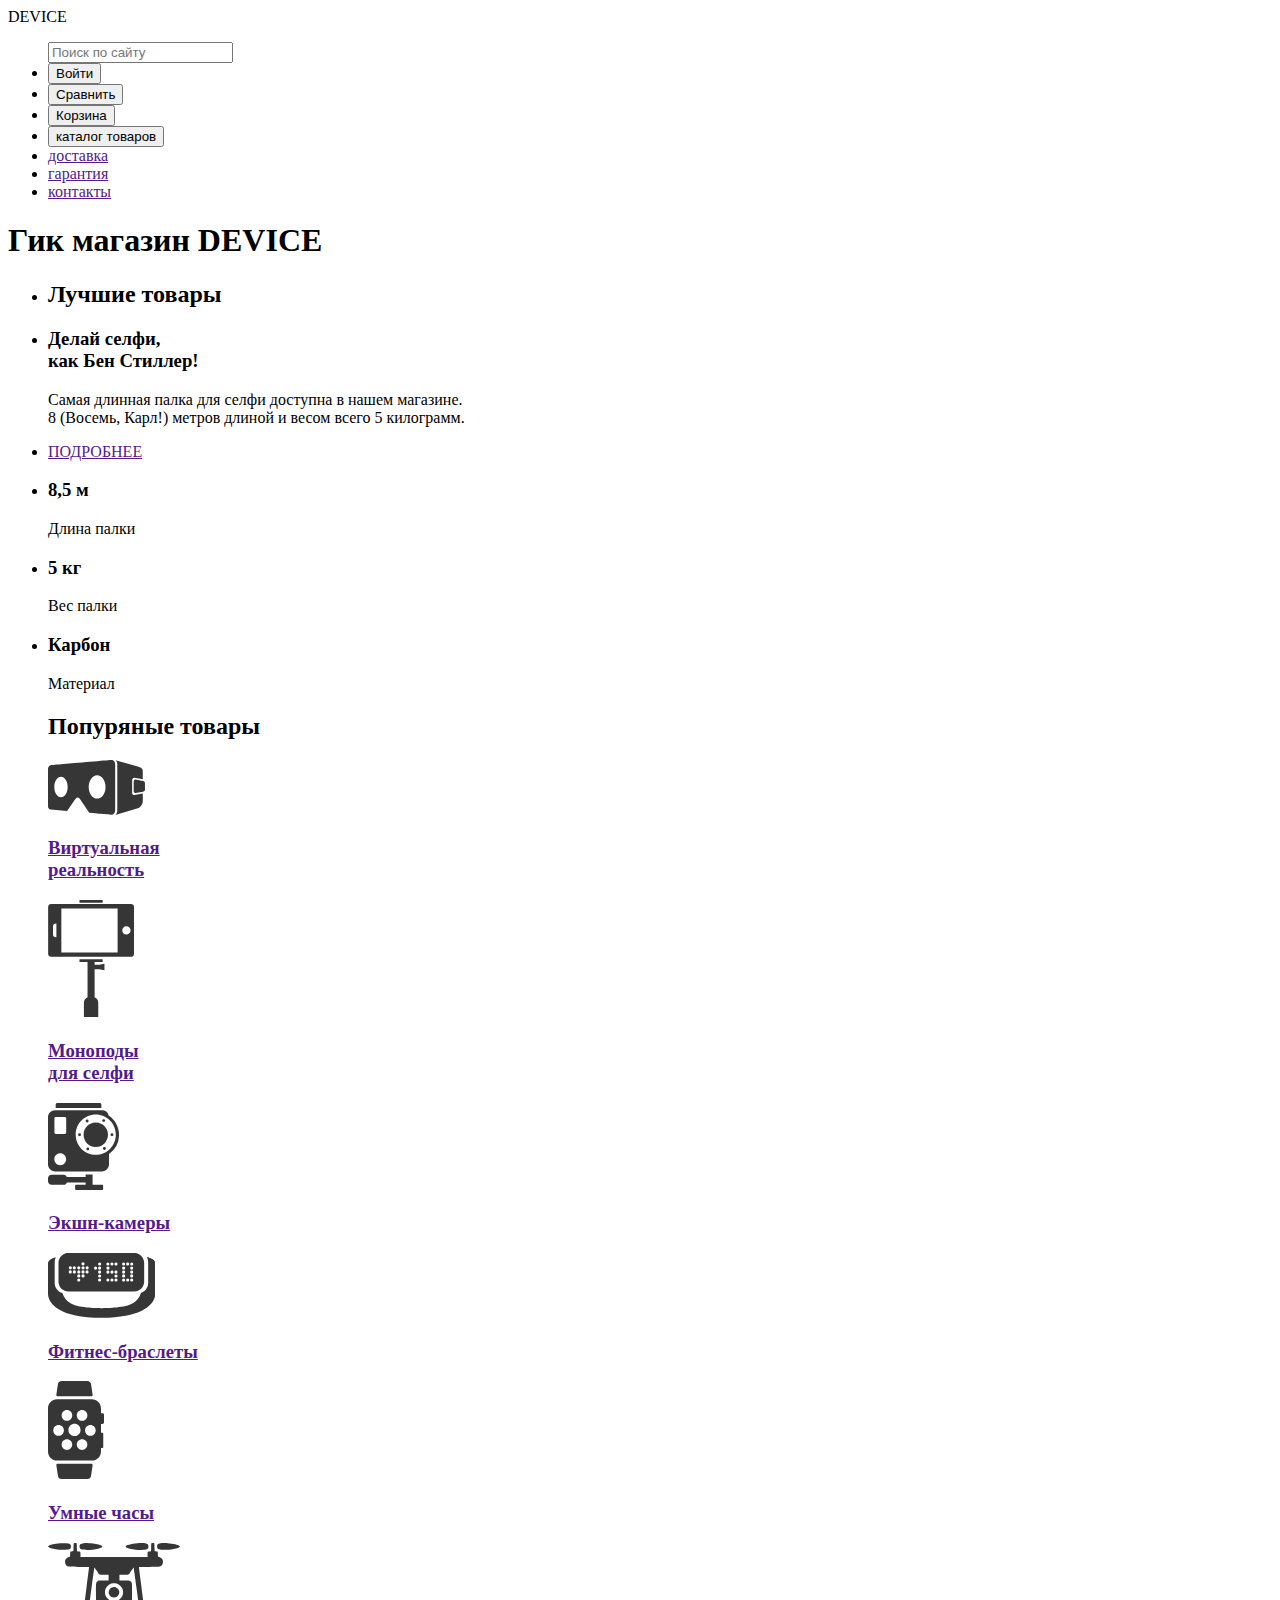
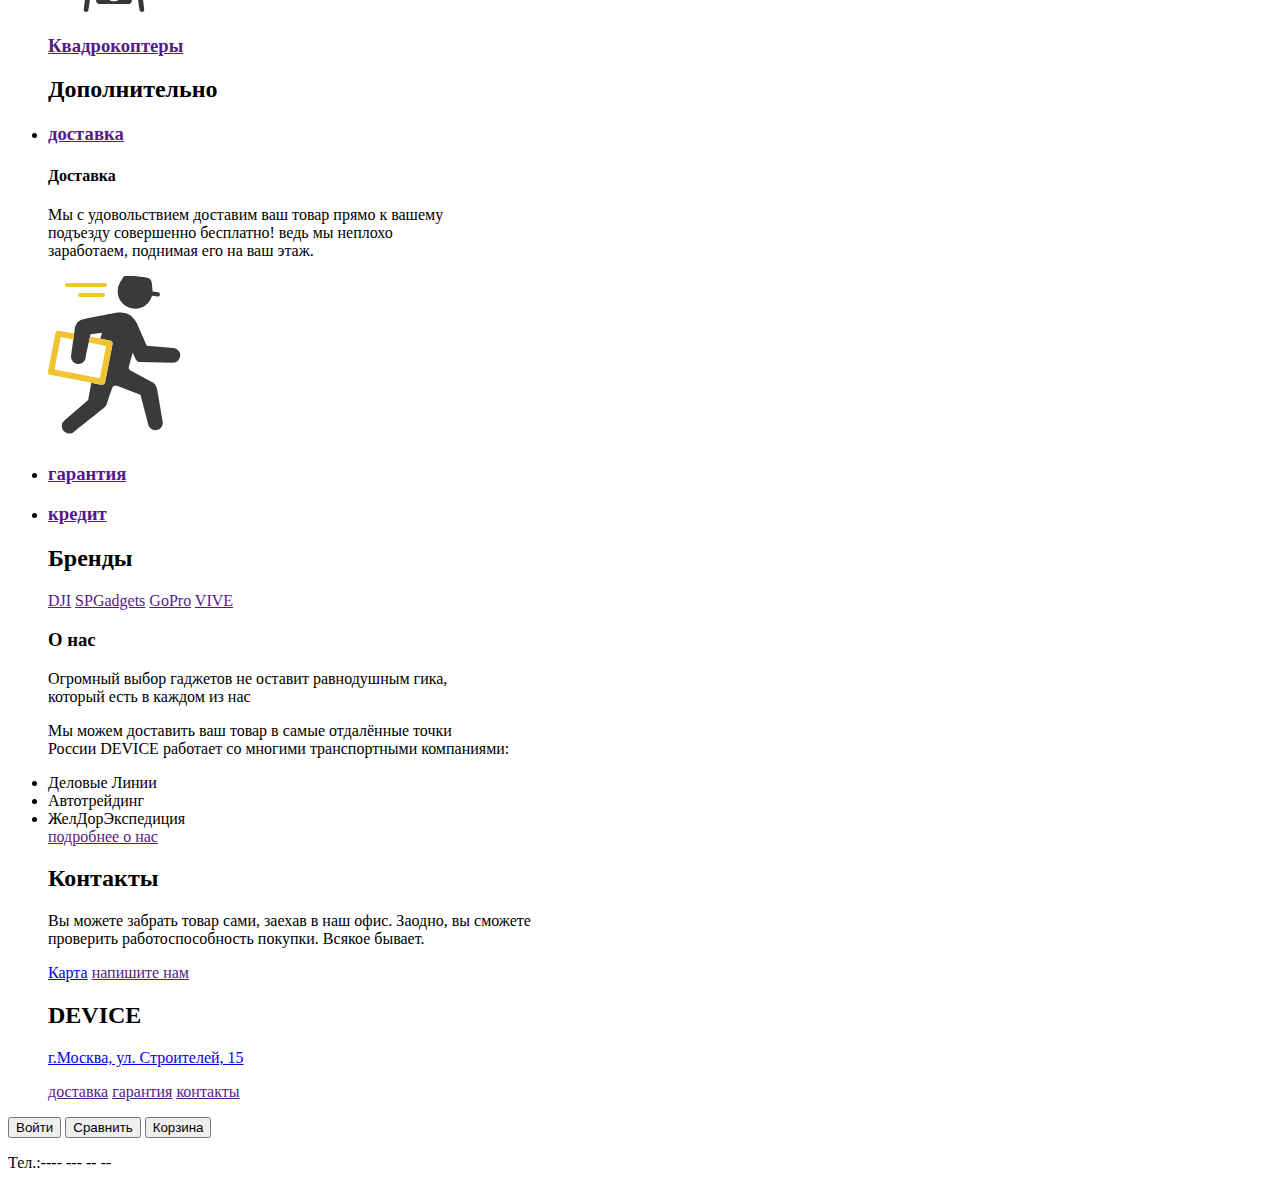
<file: device/index.html>
<!DOCTYPE html>
<html lang="ru">
    <head>
        <meta charset="utf-8"
        <title>DEVICE</title>
    </head>
    <Body>
        <header>
            <nav>
                <ul>
                <div class="search-box">
                        <input type="text" name="" class="search-txt" placeholder="Поиск по сайту"/>
                        <a class="search-btn" href="#">
                            <i class="fa fa-search" aria-hidden="true"></i>
                        </a>
                    </div>
                    <li><button>Войти</button></li>
                    <li><button>Сравнить</button></li>
                    <li><button>Корзина</button></li>
                    <li><button>каталог товаров</button></li>
                    <li><a href="">доставка</a></li>
                    <li><a href="">гарантия</a></li>
                    <li><a href="">контакты</a></li>
                </ul>
            </nav>
        </header>
        <main>

            <h1>Гик магазин DEVICE</h1>

            <section>
                <ul>
                    <a href=""></a>
                    <li>
                        <h2>Лучшие товары</h2>
                    </li>
                    <li>
                        <h3>Делай селфи,<br>
                            как Бен Стиллер!
                        </h3>
                        <p>Самая длинная палка для селфи доступна в нашем магазине.<br>
                            8 (Восемь, Карл!) метров длиной и весом всего 5 килограмм.</p>
                    </li>
                    <li>
                        <a href="">ПОДРОБНЕЕ</a>
                    </li>
                    <li>
                        <h3>8,5 м</h3>
                        <p>Длина палки</p>
                    </li>
                    <li>
                        <h3>5 кг</h3>
                        <p>Вес палки</p>
                    </li>
                    <li>
                        <h3>Карбон</h3>
                        <p>Материал</p>
                    </li>
                </ul>
            </section>

            <section>
                <ul>
                    <h2>Попуряные товары</h2>
                    <a href="">
                        <img src="svg/popular-1.svg" alt="Виртуальная реальность">
                        <h3>Виртуальная<br>
                             реальность</h3>
                    </a>
                    <a href="">
                        <img src="svg/popular-2.svg" alt="Моноподы для селфи">
                        <h3>Моноподы<br>
                            для селфи</h3>
                    </a>
                    <a href="">
                        <img src="svg/popular-3.svg" alt="Экшн-камеры">
                        <h3>Экшн-камеры</h3>
                    </a>
                    <a href="">
                        <img src="svg/popular-4.svg" alt="Фитнес-браслеты">
                        <h3>Фитнес-браслеты</h3>
                    </a>
                    <a href="">
                        <img src="svg/popular-5.svg" alt="Умные часы">
                        <h3>Умные часы</h3>
                    </a>
                    <a href="">
                        <img src="svg/poppular-6.svg" alt="Квадрокоптеры">
                        <h3>Квадрокоптеры</h3>
                    </a>
                </ul>
            </section>

            <section>
                <ul>
                    <h2>Дополнительно</h2>
                    <li>
                        <a href="">
                            <h3>доставка</h3>
                        </a>
                        <h4>Доставка</h4>
                        <p>Мы с удовольствием доставим ваш товар прямо к вашему <br>
                        подъезду совершенно бесплатно! ведь мы неплохо <br>
                        заработаем, поднимая его на ваш этаж.</p>
                        <img src="/device/svg/delivery.svg" alt="">
                    </li>
                   <li>
                       <a href="">
                           <h3>гарантия</h3>
                       </a>
                   </li>
                   <li>
                       <a href="">
                           <h3>кредит</h3>
                       </a>
                   </li>
                </ul>
            </section>

            <section>
                <ul>
                    <h2>Бренды</h2>
                    <a href="">DJI</a>
                    <a href="">SPGadgets</a>
                    <a href="">GoPro</a>
                    <a href="">VIVE</a>
                </ul>
            </section>

            <section>
                <ul>
                    <h3>О нас</h3>
                    <p>Огромный выбор гаджетов не оставит равнодушным гика, <br>
                    который есть в каждом из нас</p>
                    <p>Мы можем доставить ваш товар в самые отдалённые точки <br>
                    России DEVICE работает со многими транспортными компаниями:</p>
                    <li>
                        Деловые Линии
                    </li>
                    <li>
                        Автотрейдинг
                    </li>
                    <li>
                        ЖелДорЭкспедиция
                    </li>
                    <a href="">подробнее о нас</a>
                </ul>
            </section>

            <section>
                <ul>
                    <h2>Контакты</h2>
                    <p>Вы можете забрать товар сами, заехав в наш офис. Заодно, вы сможете<br>
                    проверить работоспособность покупки. Всякое бывает.</p>
                    <a href="https://yandex.ru/maps/213/moscow/house/ulitsa_stroiteley_15/Z04YcwVpT0ADQFtvfXp5d3VrYQ==/?ll=37.529655%2C55.686985&z=16">Карта</a>
                    <a href="">напишите нам</a>
                </ul>
            </section>
        </main>
        <footer>

            <section>
                <ul>
                    <h2>DEVICE</h2>
                    <a href="https://yandex.ru/maps/213/moscow/house/ulitsa_stroiteley_15/Z04YcwVpT0ADQFtvfXp5d3VrYQ==/?ll=37.529655%2C55.686985&z=16">г.Москва, ул. Строителей, 15</a>
                </ul>
            </section>
            
            <section>
                <ul>
                    <a href="">доставка</a>
                    <a href="">гарантия</a>
                    <a href="">контакты</a>
                </ul>
            </section>

            <section>
                <button>Войти</button>
                <Button>Сравнить</Button>
                <Button>Корзина</Button>
                <p>Тел.:---- --- -- --</p>
            </section>

        </footer>
    </Body>
</html>
</file>
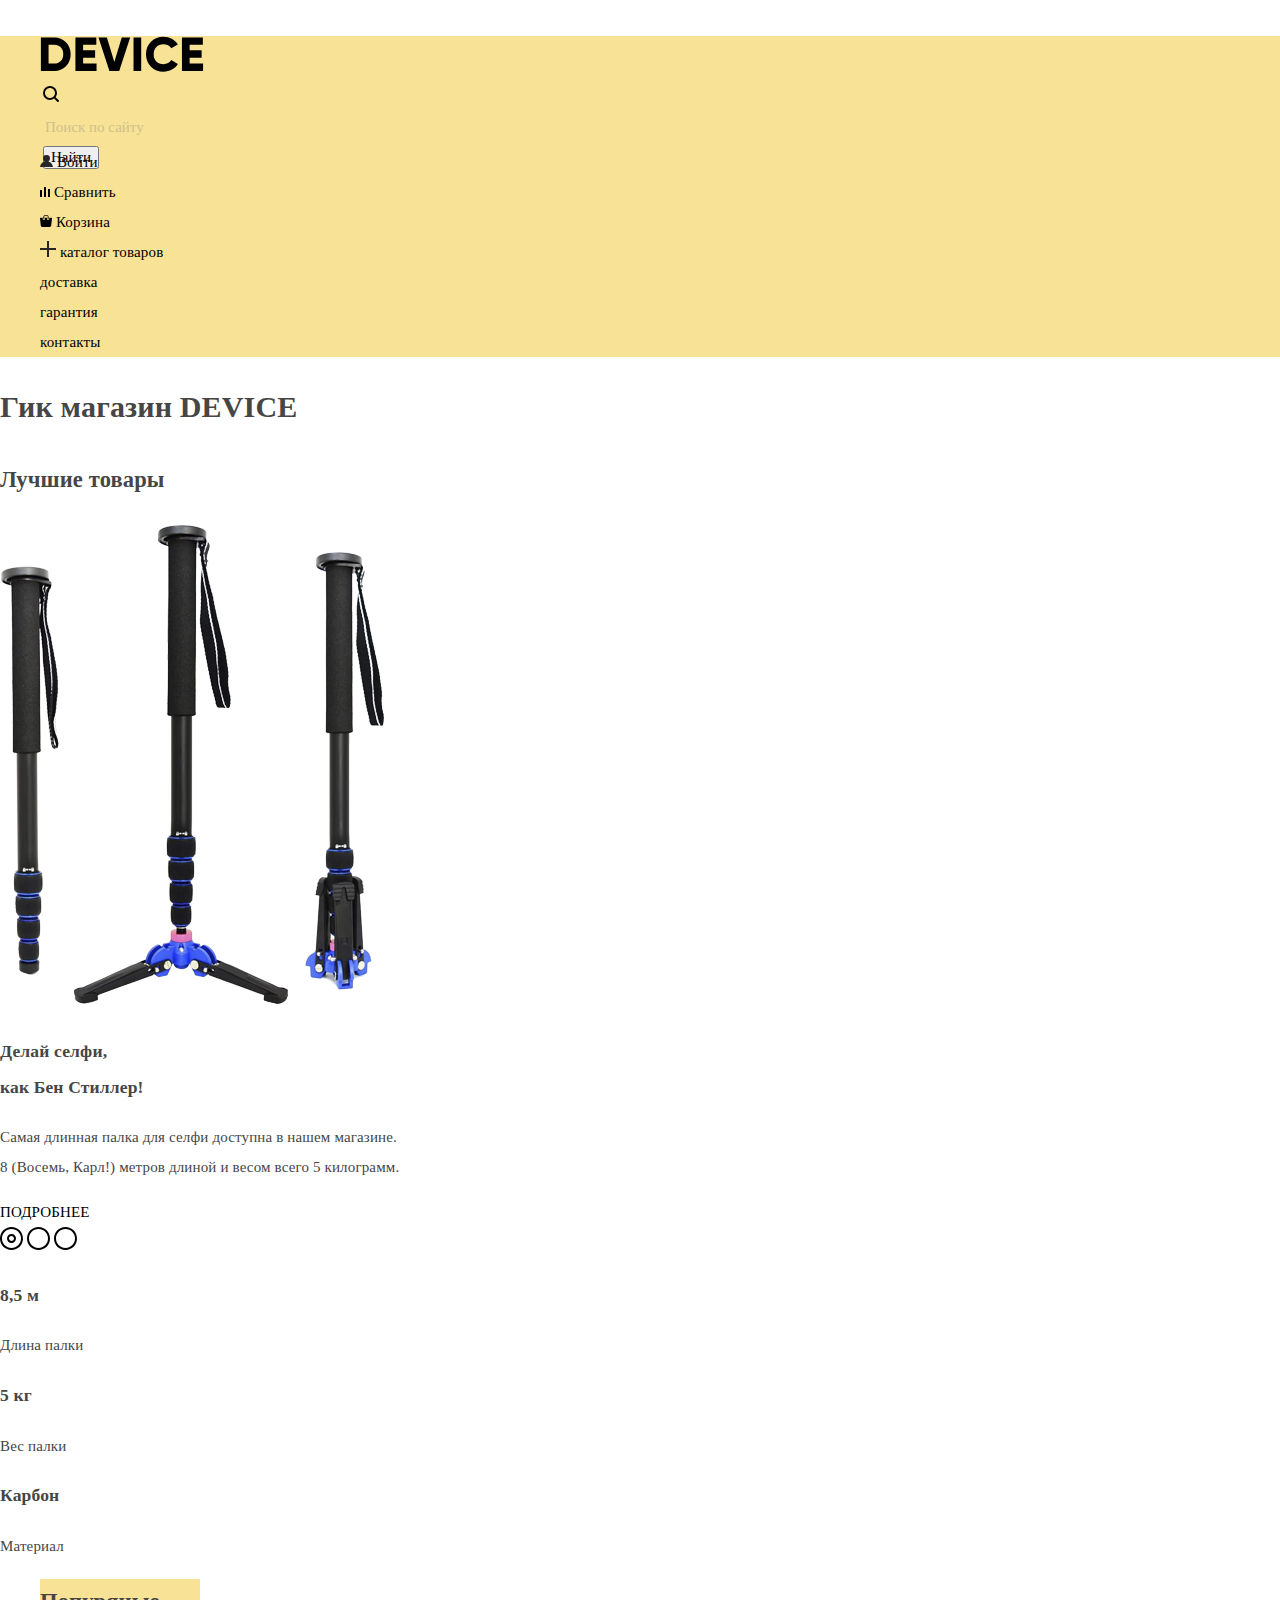
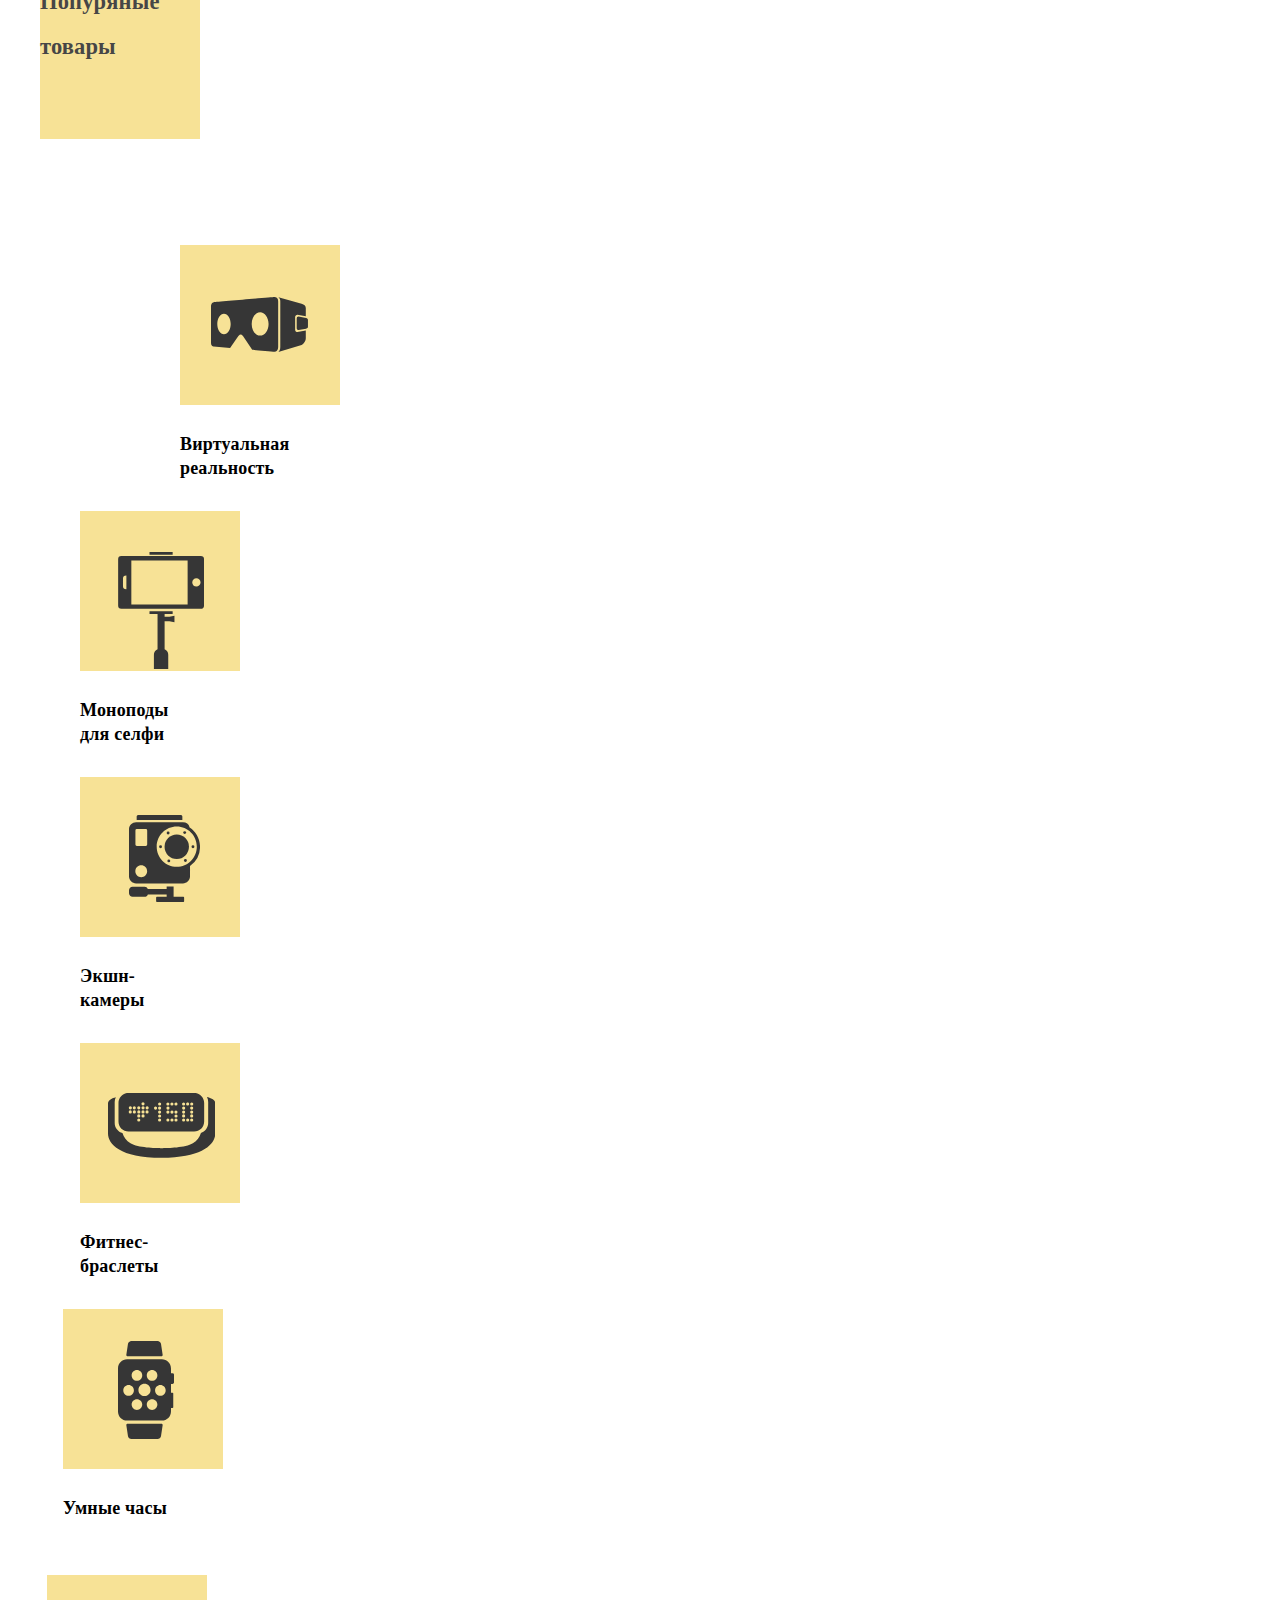
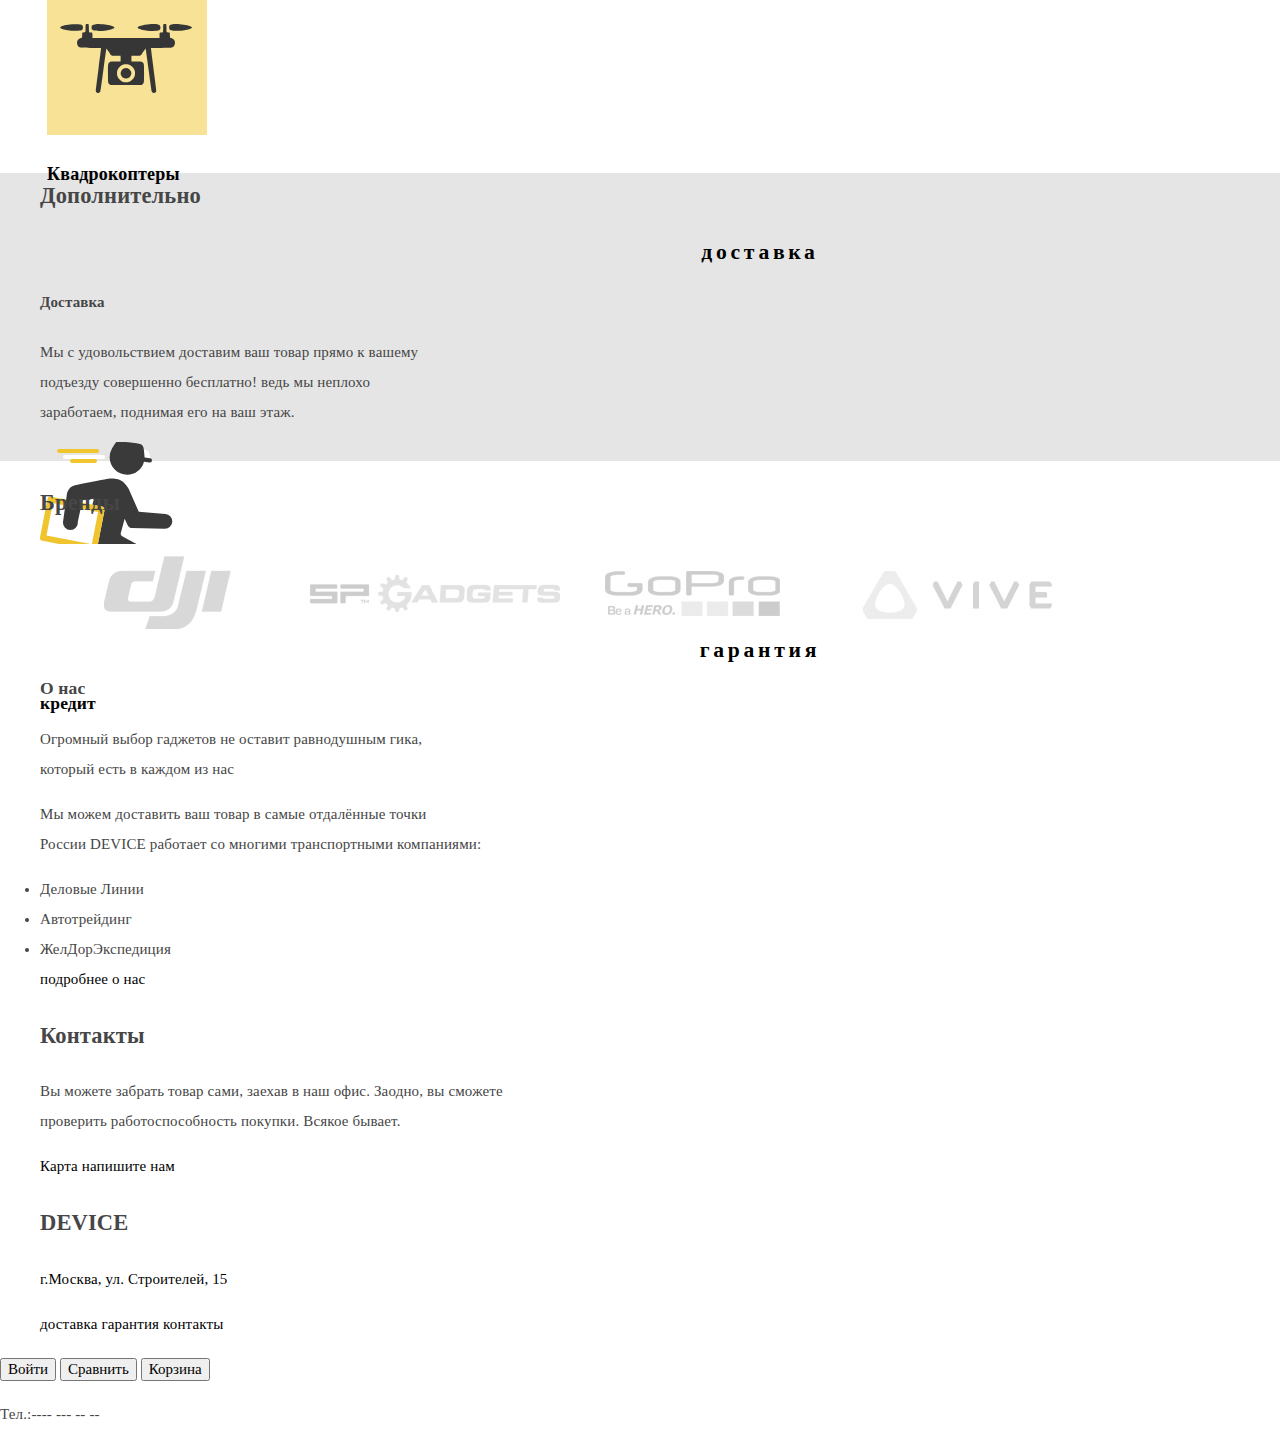
<file: device/device-index.html>
<!DOCTYPE html>
<html lang="ru">
    <head>
        <meta charset="utf-8">
        <link rel="stylesheet" href="fonts/web/opensans.woff2">
        <link rel="stylesheet" href="fonts/web/gilroyextrabold.woff2">
        <link rel="stylesheet" href="normalize.css">
        <link rel="stylesheet" href="device-index-css.css">
    </head>
    <Body>
        <header-main>
            <nav>
                <ul class="user-nav">
                    <li class="logo">
                        <a href="device-index.html">
                            <img src="svg/logo.svg" alt="">
                        </a>
                    </link>

                    <li class="search">
                        <form action="">
                            <img src="svg/search.svg">
                            <input class="search-box" type="text" name="" placeholder="Поиск по сайту"/>
                            <a class="search-btn" href="#"></a>
                                <button>Найти</button>
                                <i class="fa fa-search" aria-hidden="true"></i>
                            </a>
                        </form>
                    </li>

                    <li class="">
                        <img src="/device/svg/user.svg" alt="">
                        <a href="login.html" class="login">
                            Войти
                        </a>
                    </li>
                        
                    <li>
                        <img src="svg/compare.svg" class="compare">
                        <a href="#" class="compare">
                            Сравнить
                        </a>
                    </li>
                    
                    <li>
                        <img src="svg/cart.svg" class="cart">
                        <a href="#" class="cart">
                             Корзина
                        </a>
                    </li>

                    <li>
                        <img src="svg/plus.svg"  class="Shape">
                        <a href="#" class="Shape">
                            каталог товаров
                        </a>
                    </li>

                    <li>
                        <a href="#" class="delivery">
                            доставка
                        </a>
                    </li>

                    <li>
                        <a href="#" class="warranty">
                             гарантия
                        </a>
                    </li>

                    <li>
                        <a href="#" class="contacts">
                            контакты
                        </a>
                    </li>

                </ul>
                <div class="nav-back"></div>
            </nav>
        </header-main>

        <main>

            <h1>Гик магазин DEVICE</h1>
                <section class="slider-1">

                        <h2>Лучшие товары</h2>

                        <img src="png/slider-1.png.png" alt="" class="slider-1">

                        <div>
                            <h3>Делай селфи,<br>
                                как Бен Стиллер!
                            </h3>
                            <p>Самая длинная палка для селфи доступна в нашем магазине.<br>
                                8 (Восемь, Карл!) метров длиной и весом всего 5 килограмм.</p>
                        </div>
                        <div><a href="#">ПОДРОБНЕЕ</a></div>
                        <div>
                            <span class="slider-button"><img src="svg/slider-button.svg" alt=""></span>
                            <span class="slider-button-empty1"><img src="svg/slider-button-empty.svg" alt=""></span>
                            <span class="slider-button-empty2"><img src="svg/slider-button-empty.svg" alt=""></span>
                        </div>

                        <div  class="side-1text1">
                            <h3>8,5 м</h3>
                            <p>Длина палки</p>
                        </div>
                        <div class="side-1text2">
                            <h3>5 кг</h3>
                            <p>Вес палки</p>
                        </div>
                        <div class="side-1text3">
                            <h3>Карбон</h3>
                            <p>Материал</p>
                        </div>
                </section>

                <section>
                    <ul class="popular">
                        <li><h2 class="hide">Попуряные товары</h2></li>
                        <li class="yellow-cube">
                            <a href="">
                                <img src="svg/popular-1.svg" alt="Виртуальная реальность">
                                <h3>Виртуальная реальность</h3>
                            </a>
                        </li>
                        <li class="popular-2">
                            <a href="">
                                <img src="svg/popular-2.svg" alt="Моноподы для селфи">
                                <h3>Моноподы<br>
                                    для селфи</h3>
                            </a>
                        </li>
                        <li class="popular-3">
                            <a href="">
                                <img src="svg/popular-3.svg" alt="Экшн-камеры">
                                <h3>Экшн-камеры</h3>
                            </a>
                        </li>
                        <li class="popular-4">
                            <a href="">
                                <img src="svg/popular-4.svg" alt="Фитнес-браслеты">
                                <h3>Фитнес-браслеты</h3>
                            </a>
                        </li>
                        <li class="popular-5">
                            <a href="">
                                <img src="svg/popular-5.svg" alt="Умные часы">
                                <h3>Умные часы</h3>
                            </a>
                        </li>
                        <li class="popular-6">
                            <a href="">
                                <img src="svg/poppular-6.svg" alt="Квадрокоптеры">
                                <h3>Квадрокоптеры</h3>
                            </a>
                        </li>
                    </ul>
                </section>

            <section>
                <ul class="additionally">
                    <h2>Дополнительно</h2>

                    <li class="delivery">
                        <a href="">
                            <h3>доставка</h3>
                        </a>
                        <h4>Доставка</h4>
                        <p>Мы с удовольствием доставим ваш товар прямо к вашему <br>
                        подъезду совершенно бесплатно! ведь мы неплохо <br>
                        заработаем, поднимая его на ваш этаж.</p>
                        <img src="/device/svg/delivery.svg" alt="">
                    </li>
                   <li class="warranty">
                       <a href="">
                           <h3>гарантия</h3>
                       </a>
                   </li>
                   <li class="credit">
                       <a href="">
                           <h3>кредит</h3>
                       </a>
                   </li>
                </ul>
            </section>

            <section>
                <ul class="brands">
                    <h2>Бренды</h2>
                    <a href=""><img src="png/logo-1.jpg" alt=""></a>
                    <a href=""><img src="png/logo-2.jpg" alt=""></a>
                    <a href=""><img src="png/logo-3.jpg" alt=""></a>
                    <a href=""><img src="png/logo-4.jpg" alt=""></a>
                </ul>
            </section>

            <section class="about-us">
                <ul>
                    <h3>О нас</h3>
                    <p>Огромный выбор гаджетов не оставит равнодушным гика, <br>
                    который есть в каждом из нас</p>
                    <p>Мы можем доставить ваш товар в самые отдалённые точки <br>
                    России DEVICE работает со многими транспортными компаниями:</p>
                    <li>
                        Деловые Линии
                    </li>
                    <li>
                        Автотрейдинг
                    </li>
                    <li>
                        ЖелДорЭкспедиция
                    </li>
                    <a href="">подробнее о нас</a>
                </ul>
            </section>

            <section class="contacts">
                <ul>
                    <h2>Контакты</h2>
                    <p>Вы можете забрать товар сами, заехав в наш офис. Заодно, вы сможете<br>
                    проверить работоспособность покупки. Всякое бывает.</p>
                    <a href="https://yandex.ru/maps/213/moscow/house/ulitsa_stroiteley_15/Z04YcwVpT0ADQFtvfXp5d3VrYQ==/?ll=37.529655%2C55.686985&z=16">Карта</a>
                    <a href="">напишите нам</a>
                </ul>
            </section>
        </main>
        <footer class="">

            <section>
                <ul>
                    <h2>DEVICE</h2>
                    <a href="https://yandex.ru/maps/213/moscow/house/ulitsa_stroiteley_15/Z04YcwVpT0ADQFtvfXp5d3VrYQ==/?ll=37.529655%2C55.686985&z=16">г.Москва, ул. Строителей, 15</a>
                </ul>
            </section>
            
            <section>
                <ul>
                    <a href="">доставка</a>
                    <a href="">гарантия</a>
                    <a href="">контакты</a>
                </ul>
            </section>

            <section>
                <button>Войти</button>
                <Button>Сравнить</Button>
                <Button>Корзина</Button>
                <p>Тел.:---- --- -- --</p>
            </section>

        </footer>
    </Body>
</html>
</file>
<file: device/device-index-css.css>
body {
    font-family: OpenSans;
    font-size: 15px;
    font-weight: 300;
    font-stretch: normal;
    font-style: normal;
    line-height: 2;
    letter-spacing: 0.15px;
    text-align: left;
    color: #464646;

    width: 1440px;
    height: 2795px;
    padding: 21px 0 0;
    background-color: white;
}

a {
    text-decoration: none;
    color: black;
}

a:hover{
    color: rgba(0, 0, 0, 0.6);
}

a:focus {
    color: rgba(0, 0, 0, 0.3);
}

.user-nav {

    list-style: none;
    background-color: rgba(240, 197, 46, 0.5);
}

.search {
    width: 16px;
    height: 16px;
    margin: 0 20px 49px 3px;
}

.search-box {
    opacity: 0.3;
    color: rgba(0, 0, 0, 0.3);
    border-style: none;
    background-color: transparent;
}

.search-box:hover {
    opacity: 0.6;
    color: rgba(0, 0, 0, 0.6);
}

.search-box:focus {
    width: 441px;
    z-index: 1;
    opacity: 1.0;
    border-style: hidden;
    border-bottom: 2px solid black;
}

.search button:focus {
    text-align: center;

    border: solid 2px black;
    background-color: transparent;
}

.login a {
    color: black;
  }

.popular {
    list-style: none;
}

.additionally {
    list-style: none;
}

about-us {
    list-style: none;
}

.popular li{
    width: 160px;
    height: 160px;
    background-color: rgba(240, 197, 46, 0.5)
}

.popular h3{
    width: 114px;
    height: 39px;
    font-family: Gilroy;
    font-size: 18px;
    font-weight: 800;
    font-stretch: normal;
    font-style: normal;
    line-height: 1.33;
    letter-spacing: 0.18px;
    color: rgba(0, 0, 0, 1.0);
}

.popular li:hover {
    background-color: rgba(240, 197, 46, 1.0); 
}

.popular a:focus {
    opacity: 0.3;
}

.yellow-cube {
    margin: 106px 40px 38px 140px;
}

.yellow-cube img {
    width: 97px;
    height: 55px;
    padding: 52px 32px 53px 31px;
}

.popular-2 {
    margin: 106px 39px 38px 40px;
}

.popular-2 img {
    width: 86px;
    height: 117px;
    padding: 41px 36px 2px 38px;
}

.popular-3 {
    margin: 106px 39px 38px 40px;
}

.popular-3 img {
    width: 71px;
    height: 87px;
    padding: 38px 40px 35px 49px;
}

.popular-4 {
    margin: 106px 0 38px 40px;
}

.popular-4 img {
    width: 107px;
    height: 65px;
    padding: 50px 25px 45px 28px;
}

.popular-5 {
    margin: 106px 39px 38px 23px;
}

.popular-5 img {
    width: 56px;
    height: 98px;
    padding: 32px 49px 30px 55px; 
}

.popular-6 {
    margin: 106px 140px 38px 7px;
}

.popular-6 img {
    width: 132px;
    height: 69px;
    padding: 49px 15px 42px 13px;
}

.additionally {
    width: 1440px;
    height: 288px;
    background-color: #e5e5e5;
}

.delivery a {
    width: 122px;
    height: 15px;
    font-family: Gilroy;
    font-size: 18.5px;
    font-weight: 800;
    font-stretch: normal;
    font-style: normal;
    line-height: normal;
    letter-spacing: 3.7px;
    text-align: center;
}

.delivery img {
    width: 136px;
    height: 164px;
}

.warranty a {
    width: 110px;
    height: 12px;
    font-family: Gilroy;
    font-size: 18.5px;
    font-weight: 800;
    font-stretch: normal;
    font-style: normal;
    line-height: 1.27;
    letter-spacing: 3.7px;
    text-align: center;
}

credit {
    width: 84px;
    height: 15px;
    font-family: Gilroy;
    font-size: 18.5px;
    font-weight: 800;
    font-stretch: normal;
    font-style: normal;
    line-height: 1.27;
    letter-spacing: 3.7px;
    text-align: center;

}
</file>
